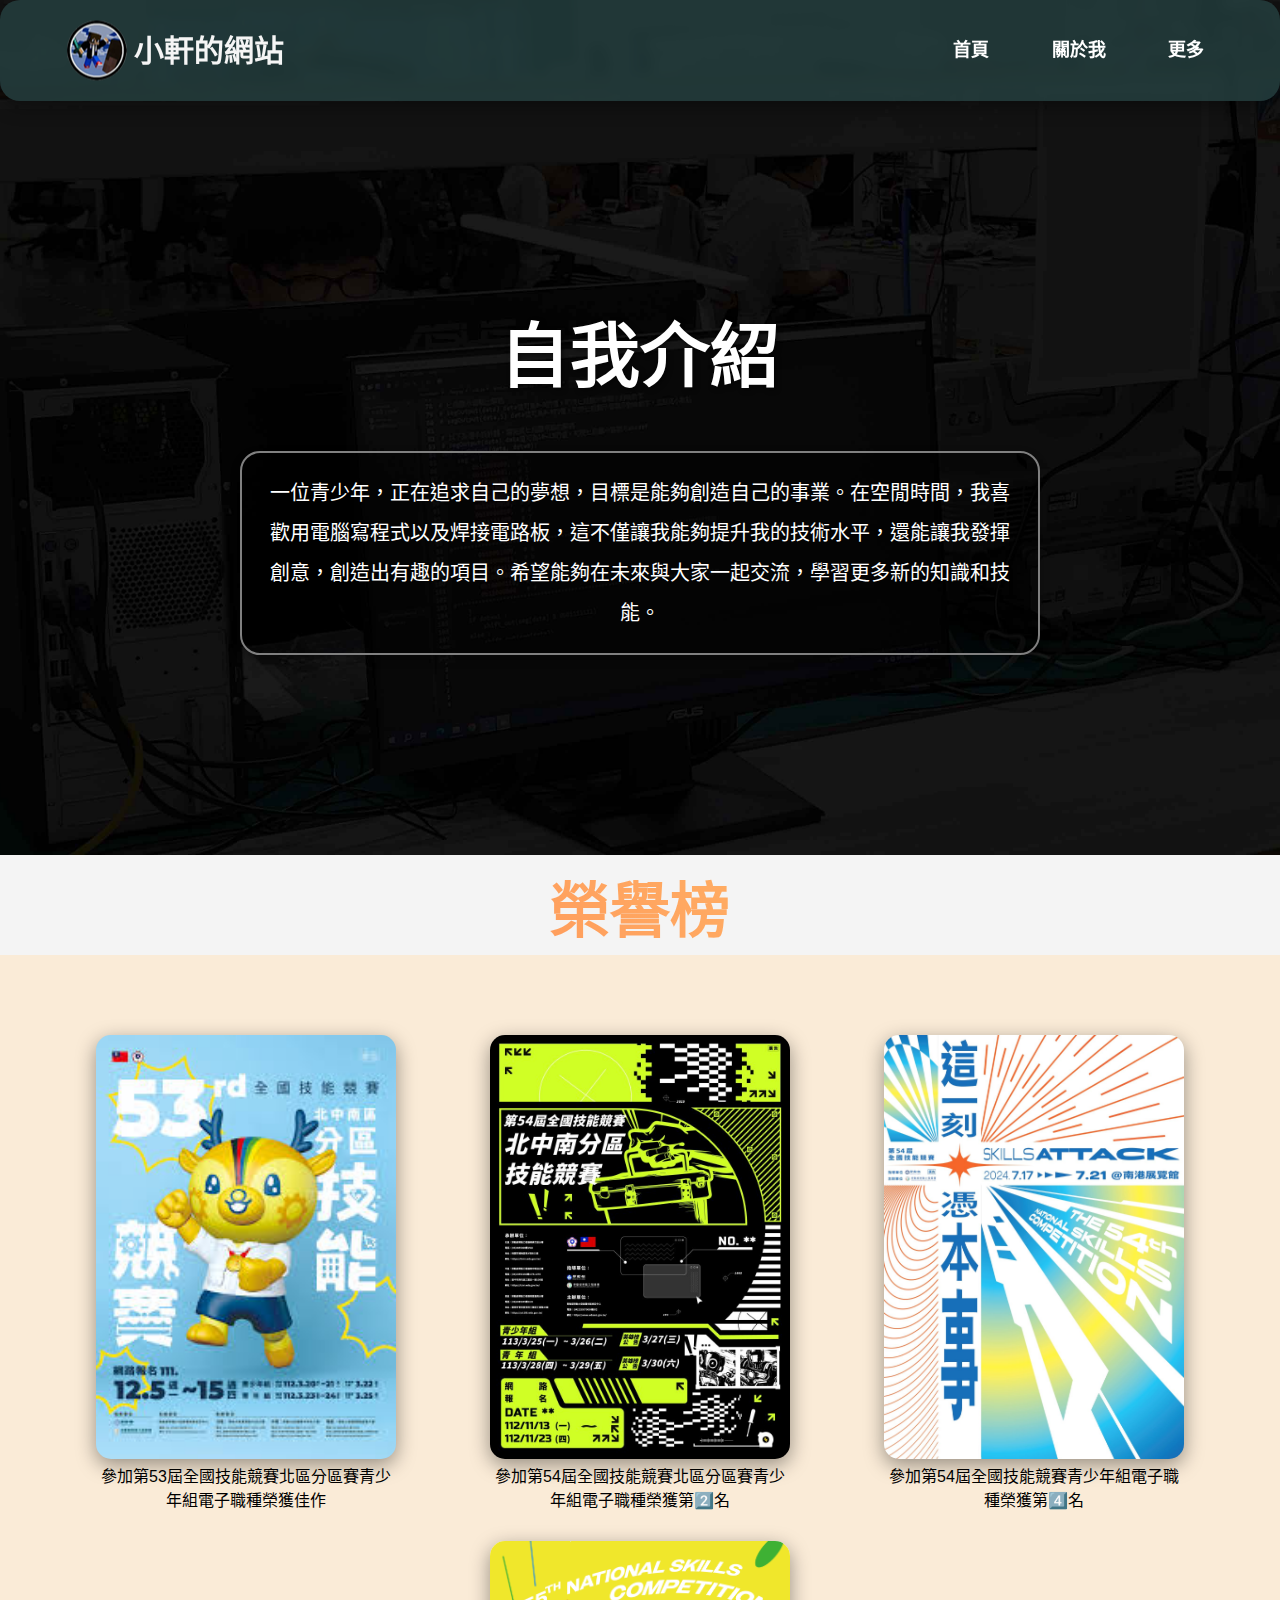
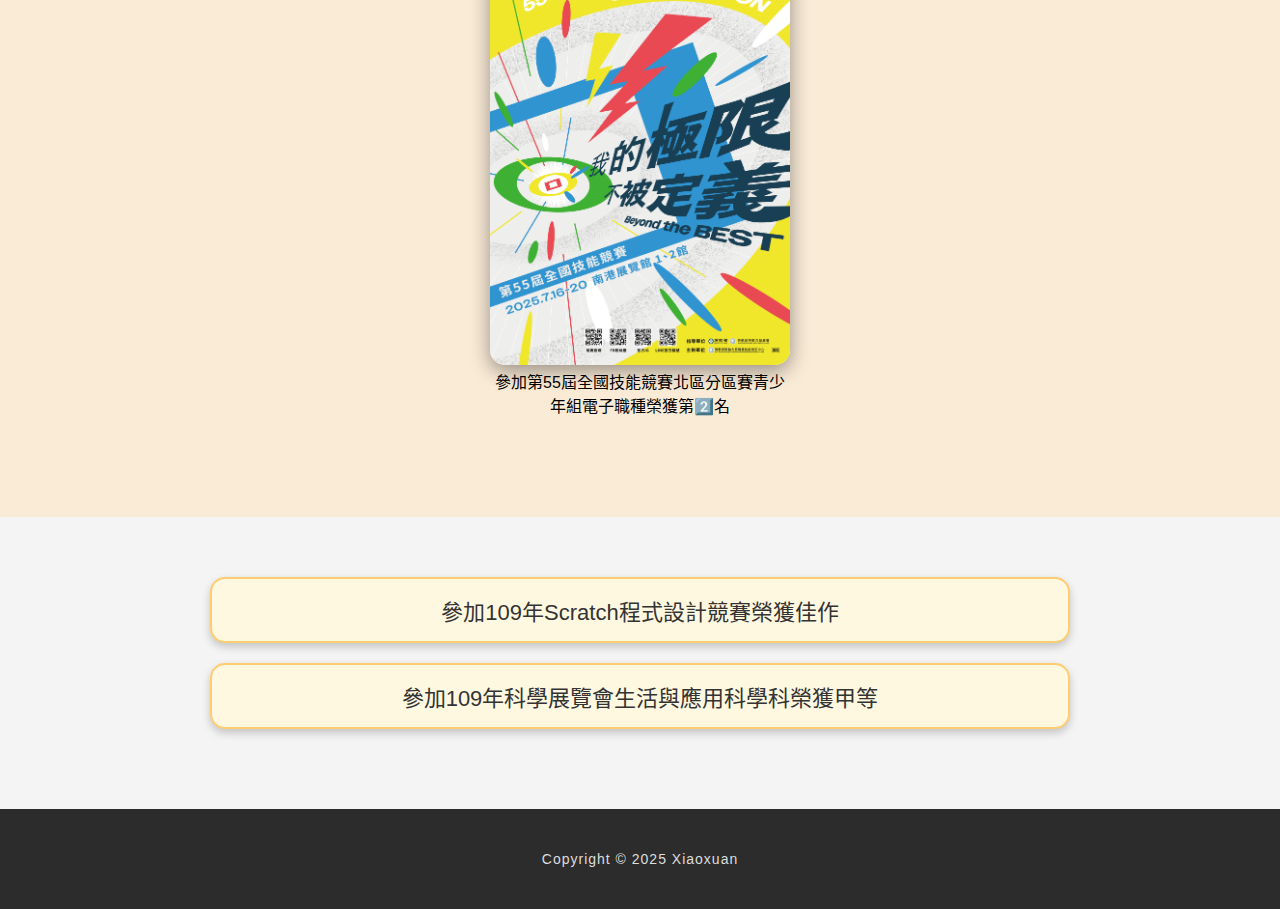
<file: index.html>
<!DOCTYPE html>
<html lang="zh-TW">

<head>
    <meta charset="UTF-8" />
    <meta name="viewport" content="width=device-width, initial-scale=1.0" />
    <title>小軒個人網站</title>
    <link href="https://fonts.googleapis.com/css2?family=Noto+Sans+TC&display=swap" rel="stylesheet">
    <link rel="icon" type="image/png" href="images/headhead.png">
    <link rel="stylesheet" href="main.css">
</head>

<body>
    <header>
        <h1><a href="index.html">小軒的網站</a></h1>
        <nav>
            <ul>
                <li><a href="#">首頁</a></li>
                <li><a href="aboutme.html">關於我</a></li>
                <li><a href="#">更多</a></li>
            </ul>
        </nav>
        <button class="menu-toggle" aria-label="切換選單">☰</button>
        <div class="overlay"></div>
    </header>

    <section class="news">
        <h2>自我介紹</h2>
        <p>一位青少年，正在追求自己的夢想，目標是能夠創造自己的事業。在空閒時間，我喜歡用電腦寫程式以及焊接電路板，這不僅讓我能夠提升我的技術水平，還能讓我發揮創意，創造出有趣的項目。希望能夠在未來與大家一起交流，學習更多新的知識和技能。
        </p>
    </section>

    

    <div class="word">
        <blockquote><strong>榮譽榜</strong></blockquote>
    </div>



    <section class="photo">
        <div>
            <img src="images/53th.jpg" alt="53屆全國技能競賽分區 Logo">
            <p>參加第53屆全國技能競賽北區分區賽青少年組電子職種榮獲佳作</p>
        </div>
        <div>
            <img src="images/54th.jpg" alt="54屆全國技能競賽 Logo">
            <p>參加第54屆全國技能競賽北區分區賽青少年組電子職種榮獲第2️⃣名</p>
        </div>
        <div>
            <img src="images/54thtw.jpg" alt="54屆全國技能競賽 Logo">
            <p>參加第54屆全國技能競賽青少年組電子職種榮獲第4️⃣名</p>
        </div>
        <div>
            <img src="images/55th.png" alt="55屆全國技能競賽 Logo">
            <p>參加第55屆全國技能競賽北區分區賽青少年組電子職種榮獲第2️⃣名</p>
        </div>
    </section>
    <div class="honor-list">
        <ul>
            <li>參加109年Scratch程式設計競賽榮獲佳作</li>
            <li>參加109年科學展覽會生活與應用科學科榮獲甲等</li>
        </ul>
    </div>
    <div class="copyright">
        <p>Copyright © 2025 Xiaoxuan</p>
    </div>
    <script src="app.js"></script>
</body>

</html>
</file>
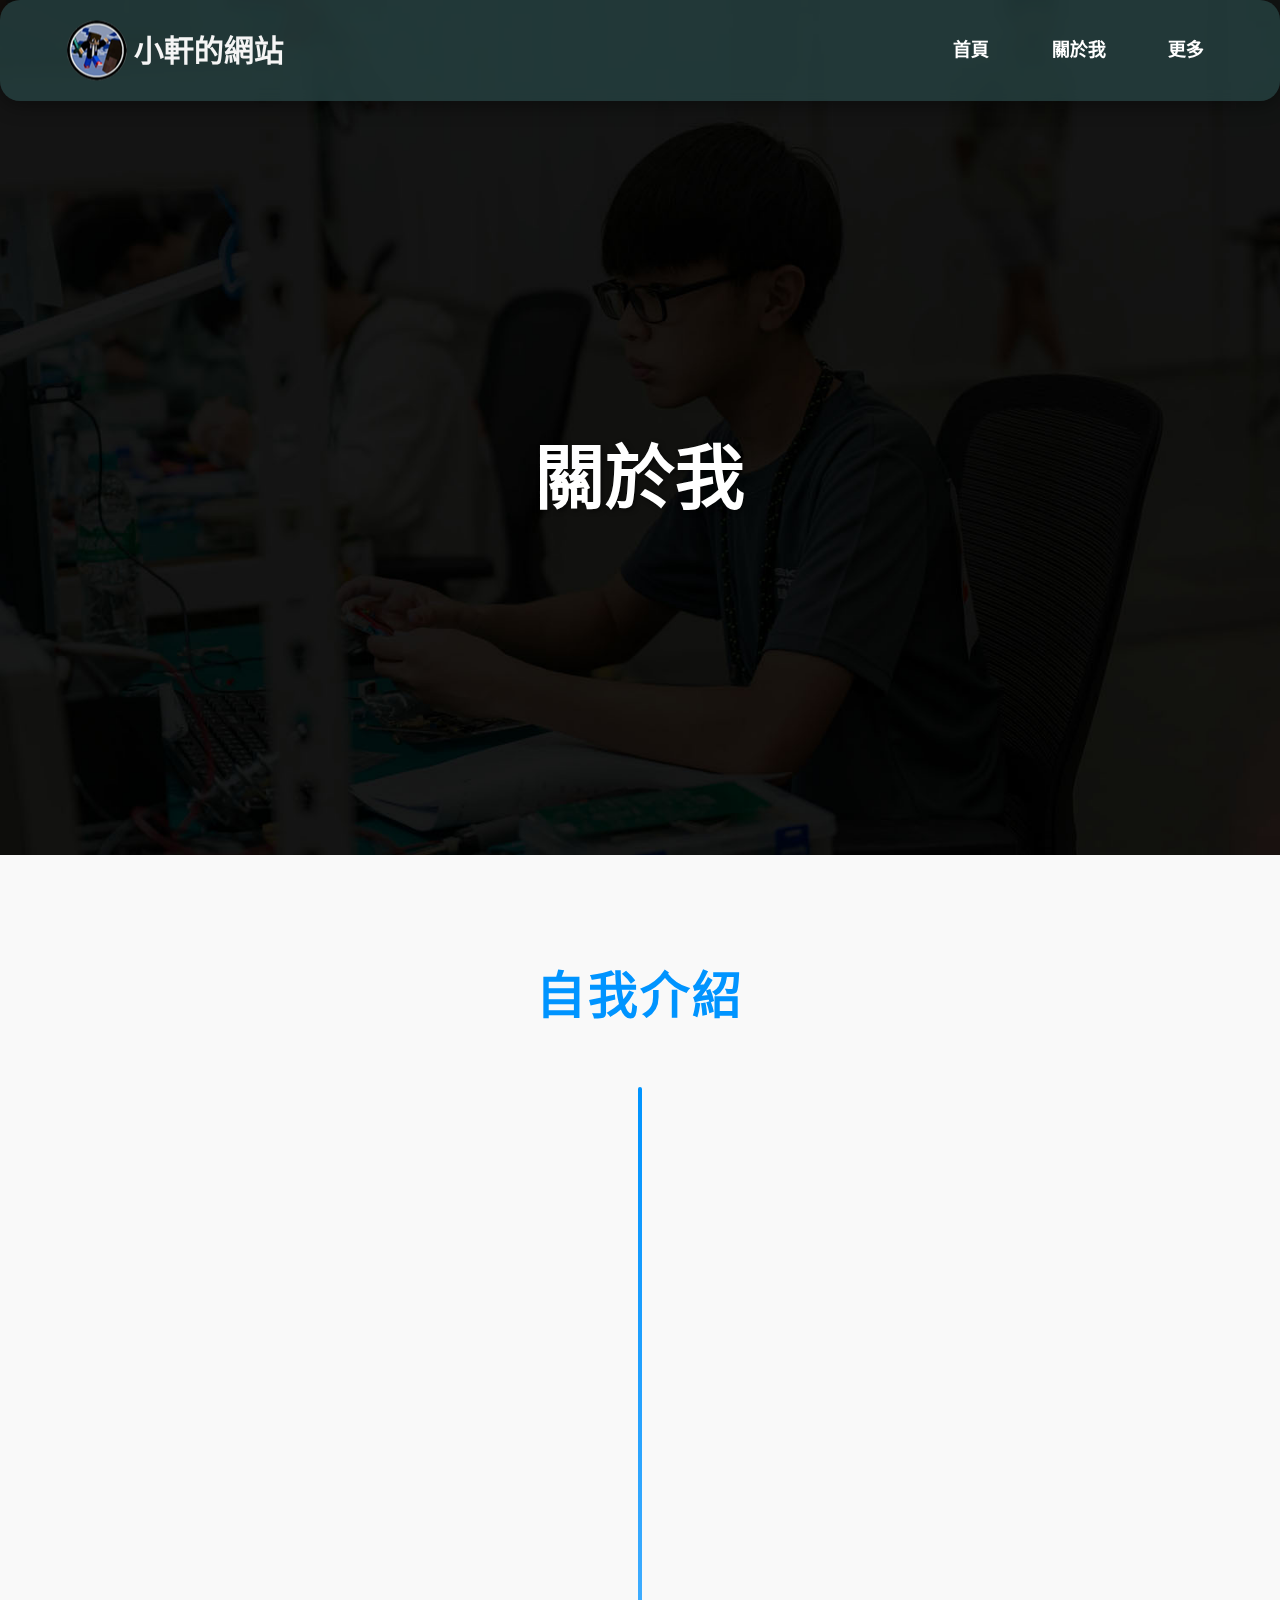
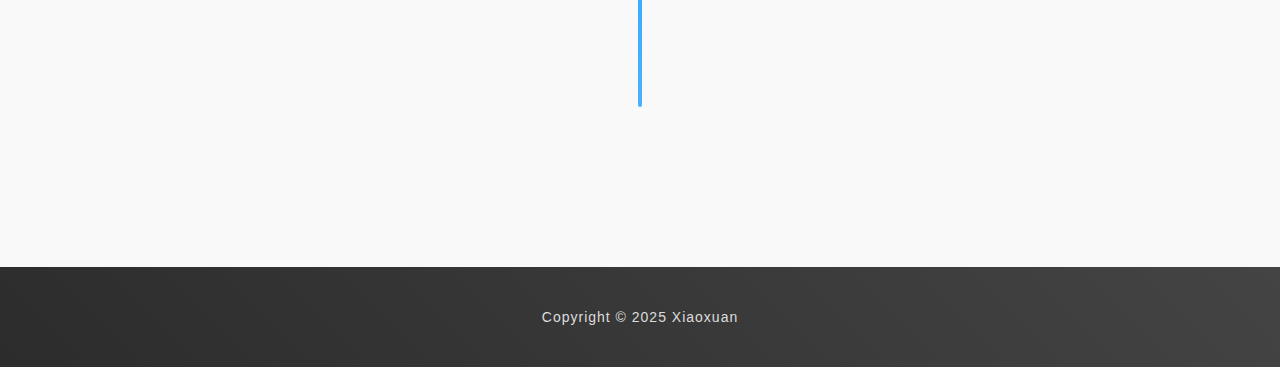
<file: aboutme.html>
<!DOCTYPE html>
<html lang="zh-TW">
<head>
  <meta charset="UTF-8">
  <meta name="viewport" content="width=device-width, initial-scale=1.0">
  <title>關於我 | 小軒的網站</title>
  <link rel="icon" type="image/png" href="images/headhead.png">
  <link rel="stylesheet" href="exp.css">
</head>
<body>
  <header>
    <h1><a href="index.html">小軒的網站</a></h1>
    <nav>
      <ul>
        <li><a href="index.html">首頁</a></li>
        <li><a href="#">關於我</a></li>
        <li><a href="#">更多</a></li>
      </ul>
    </nav>
    <button class="menu-toggle" aria-label="切換選單">☰</button>
    <div class="overlay"></div>
  </header>

  <section class="news">
    <h2>關於我</h2>
  </section>

  <section class="aboutme">
    <h2>自我介紹</h2>
    <div class="timeline">
      <div class="timeline-item left">
        <h3>專長</h3>
        <p>打字速度快，轉魔術方塊，攝影，打保齡球。</p>
      </div>
      <div class="timeline-item right">
        <h3>技能</h3>
        <p>編寫 Python、C++ 程式語言、電路板焊接、設計電路、網站設計，曾使用Esp32、WiFiBoy、Arduino應用在真實生活中，現在也是選手身分。</p>
      </div>
      <div class="timeline-item left">
        <h3>未來目標</h3>
        <p>參加技能競賽，獲得榮譽為國爭光。</p>
      </div>
    </div>
  </section>

  <div class="copyright">
    <p>Copyright © 2025 Xiaoxuan</p>
  </div>

  <script>
    // 時間軸進場動畫
    window.addEventListener("scroll", function () {
      const items = document.querySelectorAll(".timeline-item");
      items.forEach(item => {
        const rect = item.getBoundingClientRect();
        if (rect.top < window.innerHeight - 100) {
          item.classList.add("show");
        }
      });
    });

    // 手機版選單切換
    const toggleButton = document.querySelector('.menu-toggle');
    const menu = document.querySelector('nav ul');
    const overlay = document.querySelector('.overlay');

    toggleButton.addEventListener('click', () => {
      menu.classList.toggle('show');
      overlay.classList.toggle('show');
    });

    overlay.addEventListener('click', () => {
      menu.classList.remove('show');
      overlay.classList.remove('show');
    });
  </script>
</body>
</html>
</file>
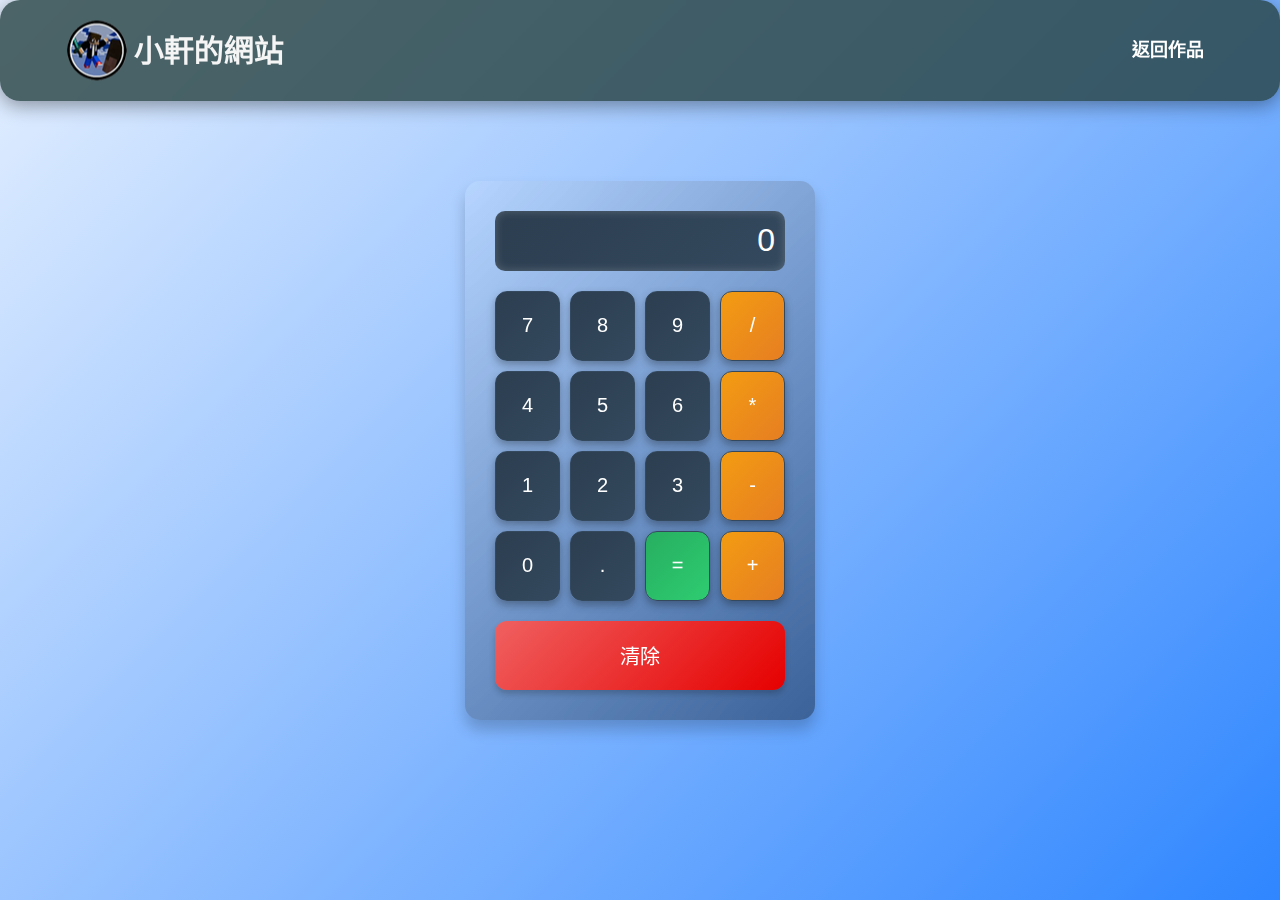
<file: calc.html>
<!DOCTYPE html>
<html lang="zh-TW">

<head>
    <meta charset="UTF-8">
    <meta name="viewport" content="width=device-width, initial-scale=1.0">
    <title>計算機作品 | 小軒個人網站</title>
    <link href="https://fonts.googleapis.com/css2?family=Noto+Sans+TC&display=swap" rel="stylesheet">
    <link rel="icon" type="image/png" href="images/headhead.png">
    <link rel="stylesheet" href="calcstyle.css">
</head>

<body>
    <header>
        <h1><a href="index.html">小軒的網站</a></h1>
        <nav>
            <ul>
                <li><a href="more.html">返回作品</a></li>
            </ul>
        </nav>
    </header>
    <div class="calculator">
        <input type="text" id="display" disabled>
        <div class="buttons">
            <div class="row">
                <button class="btn" onclick="appendToDisplay('7')">7</button>
                <button class="btn" onclick="appendToDisplay('8')">8</button>
                <button class="btn" onclick="appendToDisplay('9')">9</button>
                <button class="btn operator" onclick="appendToDisplay('/')">/</button>
            </div>
            <div class="row">
                <button class="btn" onclick="appendToDisplay('4')">4</button>
                <button class="btn" onclick="appendToDisplay('5')">5</button>
                <button class="btn" onclick="appendToDisplay('6')">6</button>
                <button class="btn operator" onclick="appendToDisplay('*')">*</button>
            </div>
            <div class="row">
                <button class="btn" onclick="appendToDisplay('1')">1</button>
                <button class="btn" onclick="appendToDisplay('2')">2</button>
                <button class="btn" onclick="appendToDisplay('3')">3</button>
                <button class="btn operator" onclick="appendToDisplay('-')">-</button>
            </div>
            <div class="row">
                <button class="btn" onclick="appendToDisplay('0')">0</button>
                <button class="btn" onclick="appendToDisplay('.')">.</button>
                <button class="btn equal" onclick="calculateResult()">=</button>
                <button class="btn operator" onclick="appendToDisplay('+')">+</button>
            </div>
        </div>
        <button class="clear" onclick="clearDisplay()">清除</button>
    </div>
    <script src="calcscript.js"></script>
</body>

</html>
</file>
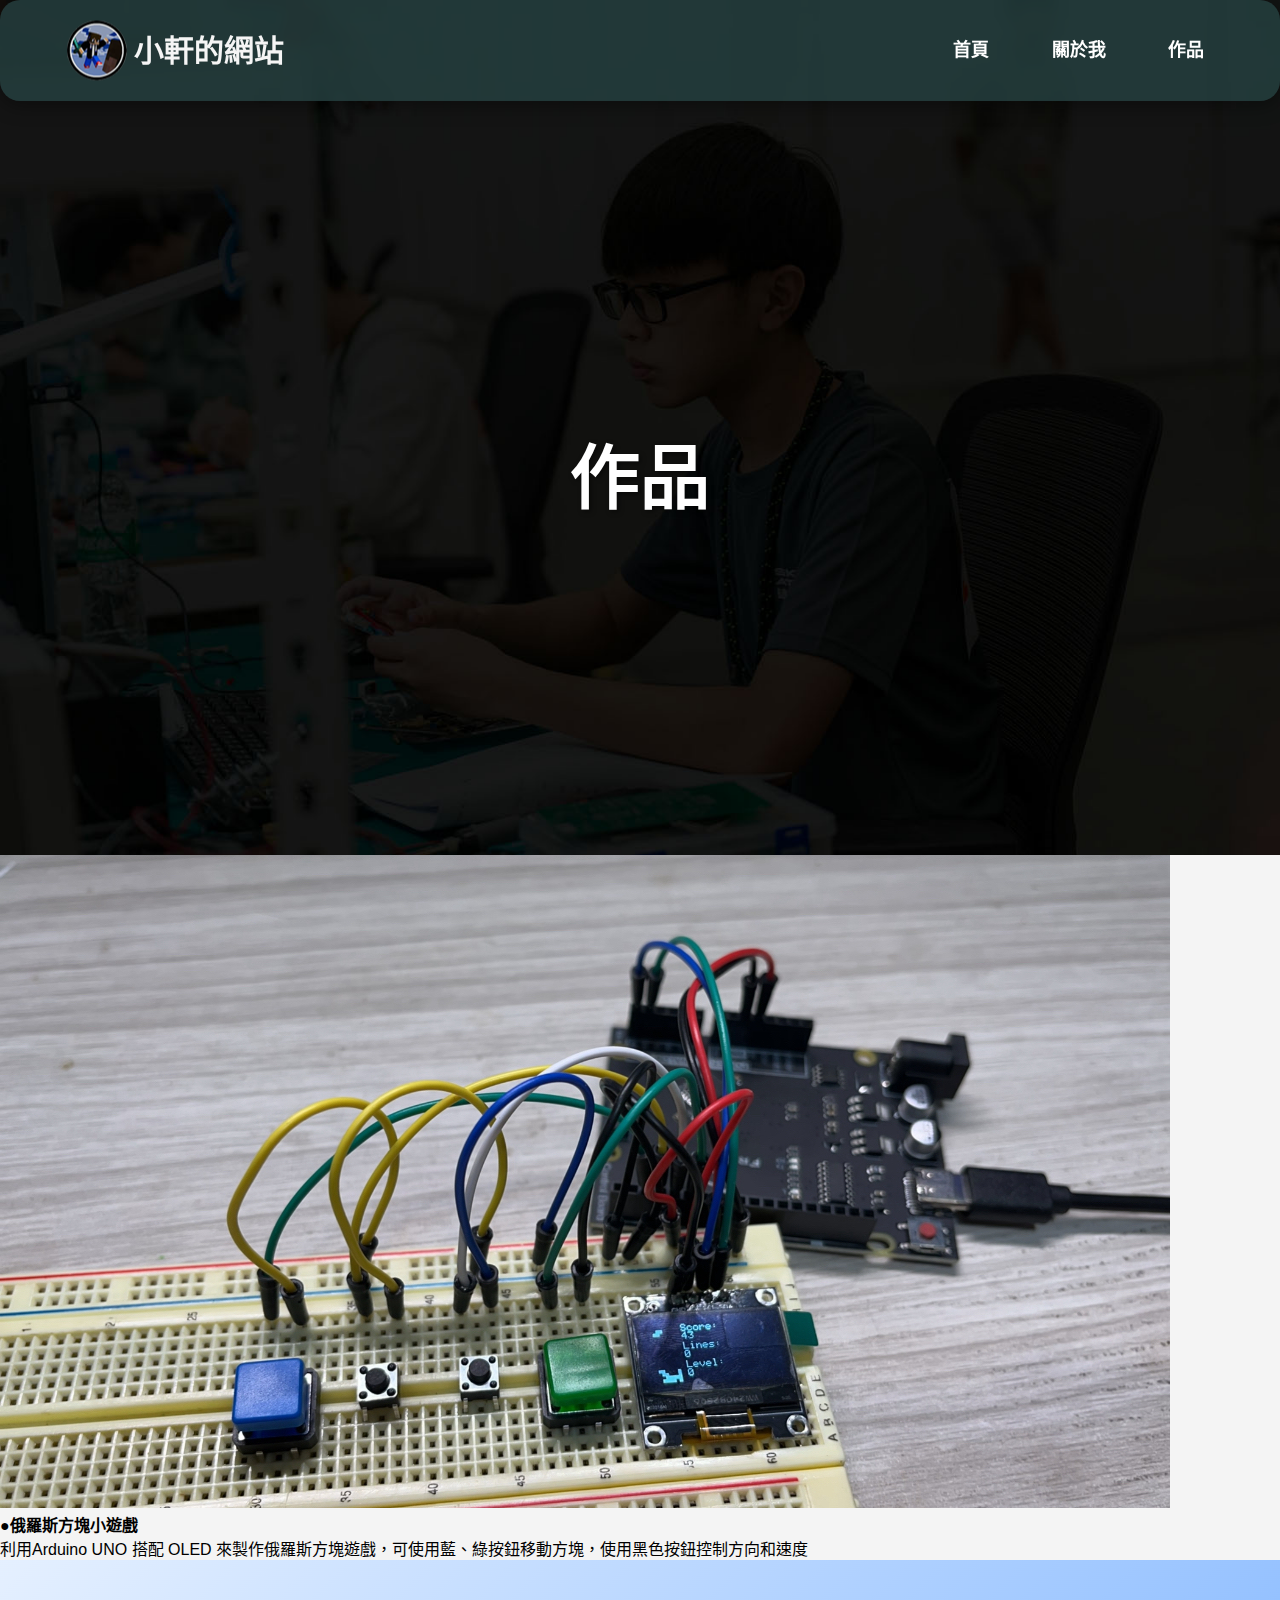
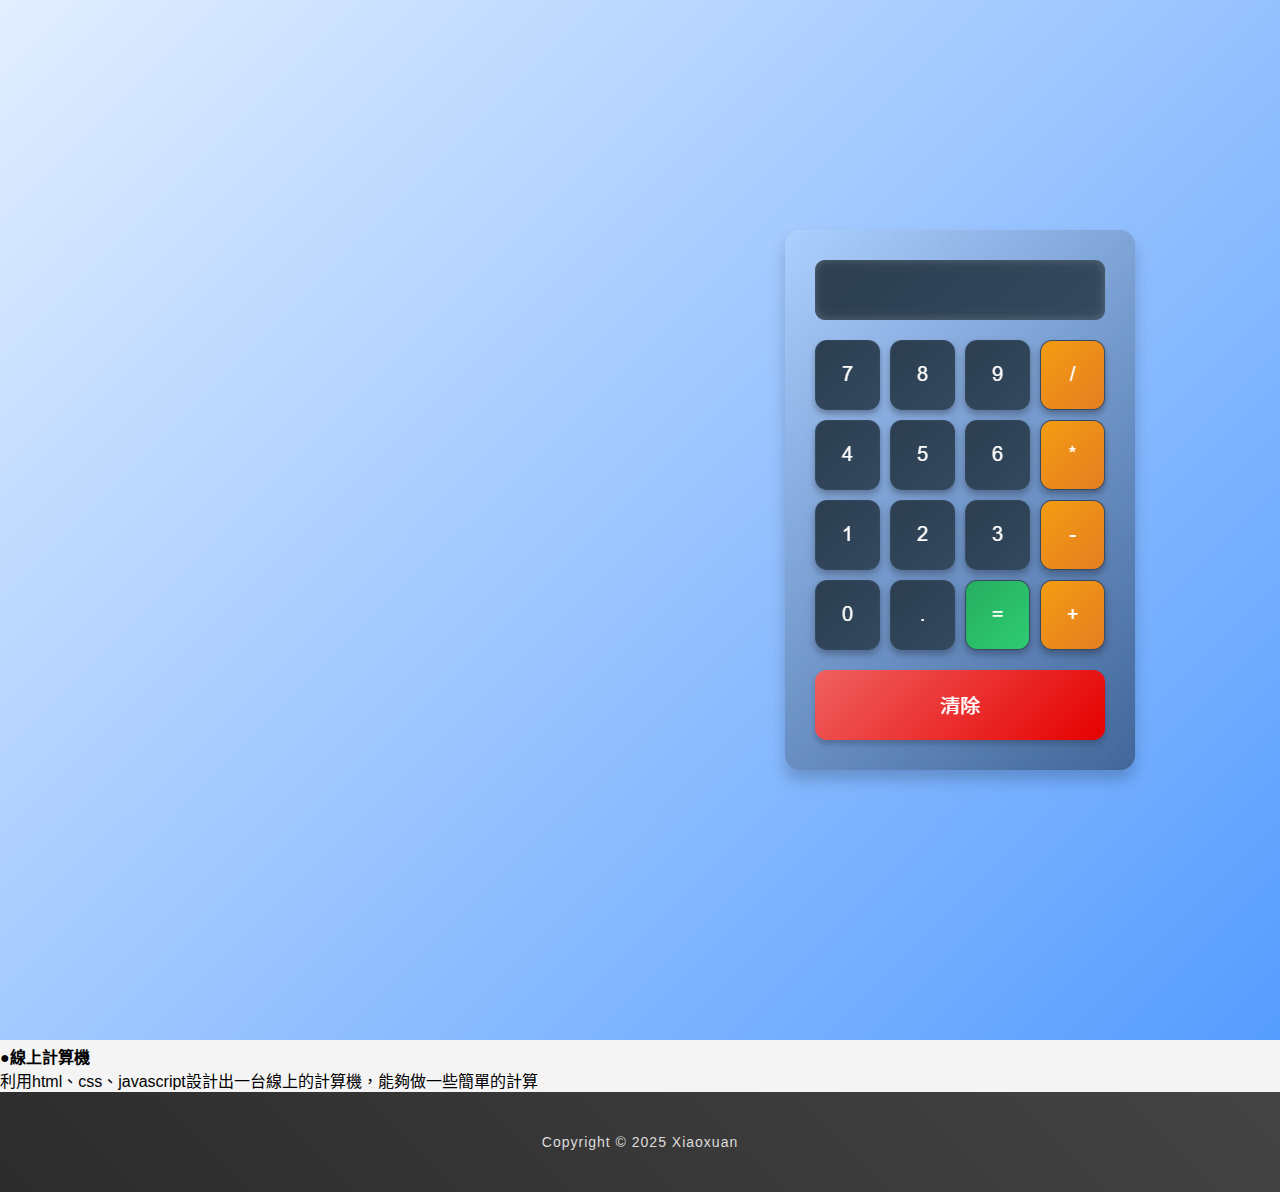
<file: more.html>
<!DOCTYPE html>
<html lang="zh-TW">

<head>
  <meta charset="UTF-8">
  <meta name="viewport" content="width=device-width, initial-scale=1.0">
  <title>作品 | 小軒的網站</title>
  <link href="https://fonts.googleapis.com/css2?family=Noto+Sans+TC&display=swap" rel="stylesheet">
  <link rel="icon" type="image/png" href="images/headhead.png">
  <link rel="stylesheet" href="more.css">
</head>

<body>
  <header>
    <h1><a href="index.html">小軒的網站</a></h1>
    <nav>
      <ul>
        <li><a href="index.html">首頁</a></li>
        <li><a href="aboutme.html">關於我</a></li>
        <li><a href="more.html">作品</a></li>
      </ul>
    </nav>
    <button class="menu-toggle" aria-label="切換選單">☰</button>
    <div class="overlay"></div>
  </header>

  <section class="news">
    <h2>作品</h2>
  </section>
  <section class="project">
    <div>
      <img src="images/block.png" alt="●俄羅斯方塊小遊戲">
      <blockquote><strong>●俄羅斯方塊小遊戲</strong></blockquote>
      <p>利用Arduino UNO 搭配 OLED 來製作俄羅斯方塊遊戲，可使用藍、綠按鈕移動方塊，使用黑色按鈕控制方向和速度</p>
    </div>
    <div>
      <a href="calc.html"><img src="images/calc.png" alt="●線上計算機"></a>
      <blockquote><strong>●線上計算機</strong></blockquote>
      <p>利用html、css、javascript設計出一台線上的計算機，能夠做一些簡單的計算</p>
    </div>
  </section>


  <div class="copyright">
    <p>Copyright © 2025 Xiaoxuan</p>
  </div>

  <script src="app.js"></script>
</body>

</html>
</file>
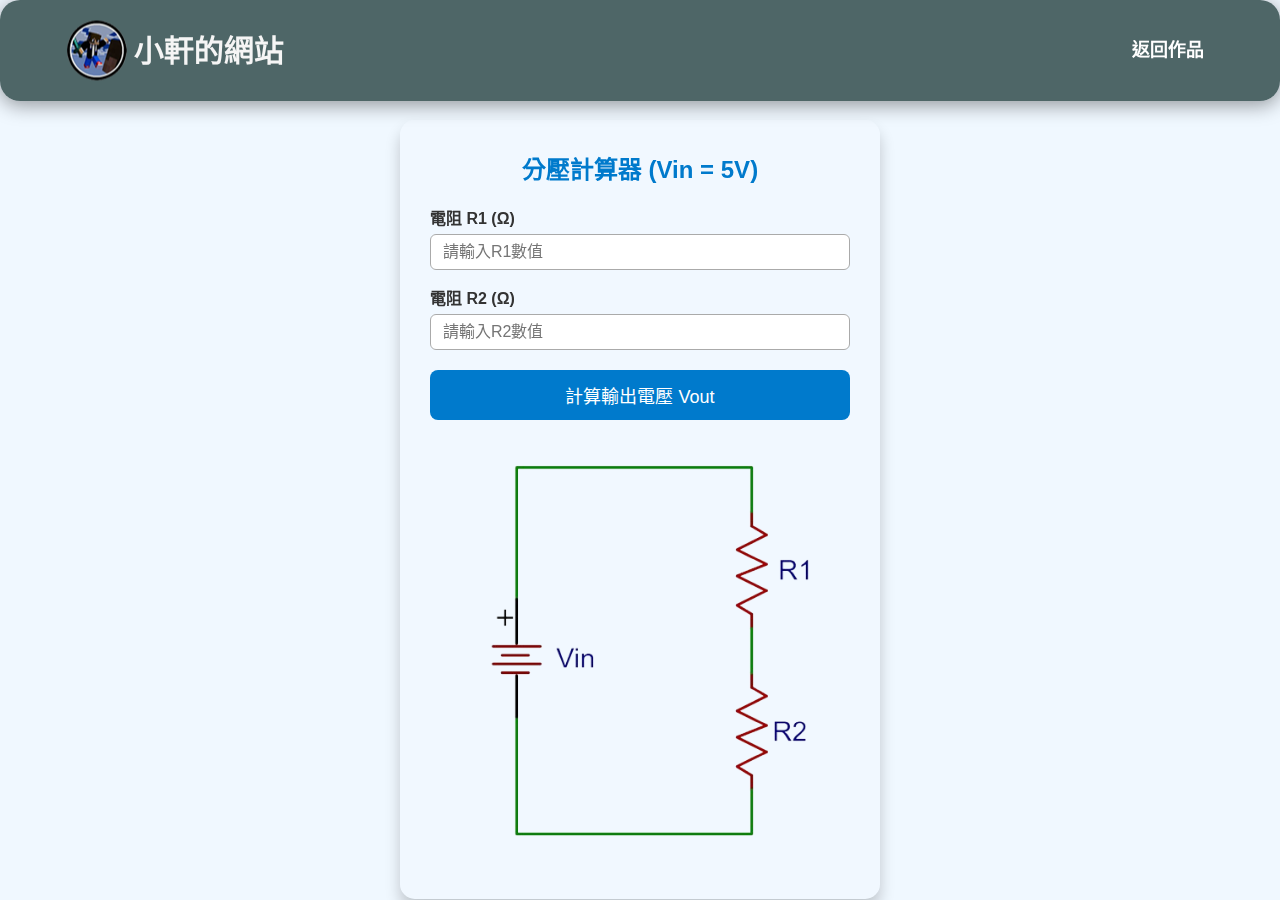
<file: resistance.html>
<!DOCTYPE html>
<html lang="zh-TW">

<head>
  <meta charset="UTF-8" />
  <meta name="viewport" content="width=device-width, initial-scale=1" />
  <link rel="stylesheet" href="resistancemain.css">
  <title>分壓計算器</title>
</head>

<body>
  <header>
        <h1><a href="index.html">小軒的網站</a></h1>
        <nav>
            <ul>
                <li><a href="more.html">返回作品</a></li>
            </ul>
        </nav>
    </header>

  <div class="main-container">
    <h2>分壓計算器 (Vin = 5V)</h2>

    <label for="r1">電阻 R1 (Ω)</label>
    <input type="text" id="r1" placeholder="請輸入R1數值">

    <label for="r2">電阻 R2 (Ω)</label>
    <input type="text" id="r2" placeholder="請輸入R2數值" />

    <button onclick="calculateVoltage()">計算輸出電壓 Vout</button>

    <div id="result"></div>

    <div class="photo">
      <img src="photo.png" alt="電路圖" style="max-width: 100%; height: auto;">
    </div>
  </div>

  <script src="resistanceapp.js"></script>
</body>

</html>
</file>
<file: main.css>
* {
  padding: 0;
  margin: 0;
  box-sizing: border-box;
}

html,
body {
  overflow-x: hidden;
  font-family: 'Microsoft JhengHei', sans-serif;
  scroll-behavior: smooth;
  background-color: #f4f4f4;
}


header {
  background-color: rgba(38, 65, 65, 0.8);
  color: whitesmoke;
  display: flex;
  justify-content: space-between;
  align-items: center;
  padding: 10px 5vw;
  width: 100%;
  position: fixed;
  top: 0;
  z-index: 1000;
  border-radius: 20px;
  box-shadow: 0 4px 20px rgba(0, 0, 0, 0.4);
  backdrop-filter: blur(5px);
}

header h1 {
  position: relative;
  left: 0;
  top: 0;
  line-height: 75px;
  background-image: url(images/head.png);
  background-repeat: no-repeat;
  background-position: left center;
  text-indent: 70px;
  font-size: 30px;
  transition: left 0.3s ease;
}

header h1 a {
  color: whitesmoke;
  text-decoration: none;
}

/* Nav menu */
nav ul {
  list-style: none;
  display: flex;
  gap: 3vw;
  position: relative;
  right: 0;
  top: 0;
  line-height: 80px;
  transition: right 0.3s ease;
}

nav li {
  display: inline;
}

nav li a {
  color: white;
  text-decoration: none;
  font-weight: 600;
  font-size: 18px;
  padding: 6px 12px;
  border-radius: 6px;
  transition: all 0.3s ease;
}

nav li a:hover {
  background-color: rgba(38, 65, 65, 0.5);
  transform: scale(1.1);
}

/* 自我介紹區 */
.news {
  background-image: url(images/2.jpg);
  background-size: cover;
  background-position: center;
  display: flex;
  flex-direction: column;
  align-items: center;
  justify-content: center;
  color: white;
  height: 95vh;
  padding-top: 120px;
  /* 避免被fixed header擋住 */
  text-align: center;
  animation: fadeInUp 1s ease forwards;
}

.news h2 {
  font-size: 70px;
  margin-bottom: 30px;
  text-shadow: 2px 2px 5px rgba(0, 0, 0, 0.5);
}

.news p {
  background-color: rgba(0, 0, 0, 0.4);
  max-width: 800px;
  width: 90%;
  padding: 20px;
  margin: 20px auto;
  border: 2px solid gray;
  border-radius: 20px;
  font-size: 20px;
  line-height: 2;
  box-shadow: 0 4px 10px rgba(0, 0, 0, 0.3);
  display: flex;
  justify-content: center;
  align-items: center;
  animation: fadeInUp 1.5s ease forwards;
}

/* 個人圖片區 */
.per {
  display: flex;
  justify-content: center;
  padding: 100px 5vw 80px;
  align-items: center;
  animation: fadeInUp 2s ease forwards;
}

.per img {
  max-width: 350px;
  width: 100%;
  box-shadow: 0 5px 20px rgba(0, 0, 0, 0.3);
  border-radius: 20px;
}

.per-container {
  display: flex;
  align-items: center;
  justify-content: center;
  gap: 40px;
  padding: 100px 5vw;
  animation: fadeInUp 2s ease forwards;
  flex-wrap: wrap; /* 防止爆版 */
}

.per-container .image img {
  max-width: 350px;
  width: 100%;
  border-radius: 20px;
  box-shadow: 0 5px 20px rgba(0,0,0,0.3);
}

.per-container .info {
  max-width: 500px;
  font-size: 18px;
  line-height: 1.8;
  color: #333;
}

.per-container .info h3 {
  font-size: 28px;
  color: #0094FF;
  margin-bottom: 20px;
}

/* 榮譽榜區塊 */
.word {
  background-color: #ffe0ae;
  height: 100px;
  display: flex;
  justify-content: center;
  align-items: center;
  font-size: 60px;
  color: transparent;
  background-image: linear-gradient(45deg, #ff7f50, #ffcc70);
  -webkit-background-clip: text;
  background-clip: text;
  animation: flicker 2.5s infinite alternate;
}

@keyframes flicker {

  0%,
  100% {
    opacity: 1;
  }

  50% {
    opacity: 0.7;
  }
}

@keyframes fadeInUp {
  from {
    opacity: 0;
    transform: translateY(20px);
  }

  to {
    opacity: 1;
    transform: translateY(0);
  }
}

/* 榮譽列表 */
.honor-list {
  background-color: fff8e1;
  padding: 60px 20px;
  text-align: center;
  max-width: 900px;
  margin: 0 auto;
  animation: fadeInUp 2.5s ease forwards;
}

.honor-list ul {
  list-style: none;
  padding: 0;
}

.honor-list li {
  background-color: #fff8e1;
  border: 2px solid #ffcc70;
  padding: 15px 20px;
  margin-bottom: 20px;
  border-radius: 15px;
  font-size: 22px;
  color: #333;
  box-shadow: 0 4px 8px rgba(0, 0, 0, 0.2);
  transition: transform 0.3s;
}

.honor-list li:hover {
  transform: translateY(-5px);
  background-color: #fffaee;
}

/* 獲獎照片區 */
.photo {
  display: flex;
  background-color: antiquewhite;
  justify-content: space-around;
  flex-wrap: wrap;
  align-items: center;
  padding: 80px 5vw 100px;
  gap: 30px;
  animation: fadeInUp 3s ease forwards;
}

.photo div {
  max-width: 300px;
  text-align: center;
}

.photo img {
  width: 100%;
  height: auto;
  background-color: white;
  border-radius: 15px;
  box-shadow: 0 6px 20px rgba(0, 0, 0, 0.4);
  transition: transform 0.3s;
  cursor: pointer;
}

.photo img:hover {
  transform: scale(1.05);
}

/* footer */
.copyright {
  background-color: #2c2c2c;
  color: #ddd;
  font-size: 14px;
  letter-spacing: 1px;
  height: 100px;
  display: flex;
  justify-content: center;
  align-items: center;
  flex-direction: column;
}

/* 漢堡選單按鈕 */
.menu-toggle {
  display: none;
  position: absolute;
  right: 6vw;
  top: 50%;
  /* 垂直置中 */
  transform: translateY(-50%);
  /* 將元素上移自身高度的一半，做到精準垂直置中 */
  font-size: 28px;
  background: none;
  border: none;
  color: white;
  cursor: pointer;
  z-index: 3000;
  user-select: none;
  transition: color 0.3s ease;
}

.menu-toggle:hover {
  color: #ffcc70;
}

/* 遮罩 */
.overlay {
  position: fixed;
  top: 0;
  left: 0;
  width: 100vw;
  height: 100vh;
  background: rgba(0, 0, 0, 0.4);
  z-index: 3500;
  display: none;
}

/* 漢堡選單開啟狀態 */
nav ul.show {
  right: 0 !important;
}

.overlay.show {
  display: block;
}

/* RWD 手機版 */
@media screen and (max-width: 768px) {
  header h1 {
    left: 50%;
    transform: translateX(-50%);
    line-height: 55px;
  }

  .per-container {
    flex-direction: column;
    text-align: center;
  }

  .per-container .info {
    padding: 20px;
  }
  nav ul {
    flex-direction: column;
    position: fixed;
    top: 0;
    right: -300px;
    width: 260px;
    height: 100vh;
    background: rgba(38, 65, 65, 0.95);
    backdrop-filter: blur(10px);
    padding: 80px 30px;
    box-shadow: -6px 0 20px rgba(0, 0, 0, 0.1);
    border-radius: 20px 0 0 20px;
    transition: right 0.3s ease;
    z-index: 4000;
  }

  nav li {
    margin: 20px 0;
  }

  nav li a {
    color: #ffffff;
    font-size: 18px;
  }

  .menu-toggle {
    display: block;
  }
}
</file>
<file: exp.css>
* {
  padding: 0;
  margin: 0;
  box-sizing: border-box;
}

html,
body {
  overflow-x: hidden;
  font-family: 'Microsoft JhengHei', sans-serif;
  scroll-behavior: smooth;
  background-color: #f4f4f4;
}


header {
  background-color: rgba(38, 65, 65, 0.8);
  color: whitesmoke;
  display: flex;
  justify-content: space-between;
  align-items: center;
  padding: 10px 5vw;
  width: 100%;
  position: fixed;
  top: 0;
  z-index: 1000;
  border-radius: 20px;
  box-shadow: 0 4px 20px rgba(0, 0, 0, 0.4);
  backdrop-filter: blur(5px);
}

header h1 {
  position: relative;
  left: 0;
  top: 0;
  line-height: 75px;
  background-image: url(images/head.png);
  background-repeat: no-repeat;
  background-position: left center;
  text-indent: 70px;
  font-size: 30px;
  transition: left 0.3s ease;
}

header h1 a {
  color: whitesmoke;
  text-decoration: none;
}

/* Nav menu */
nav ul {
  list-style: none;
  display: flex;
  gap: 3vw;
  position: relative;
  right: 0;
  top: 0;
  line-height: 80px;
  transition: right 0.3s ease;
}

nav li {
  display: inline;
}

nav li a {
  color: white;
  text-decoration: none;
  font-weight: 600;
  font-size: 18px;
  padding: 6px 12px;
  border-radius: 6px;
  transition: all 0.3s ease;
}

nav li a:hover {
  background-color: rgba(38, 65, 65, 0.5);
  transform: scale(1.1);
}

.news {
  background-image: url(images/23.jpg);
  background-size: cover;
  background-position: center;
  display: flex;
  flex-direction: column;
  align-items: center;
  justify-content: center;
  color: white;
  height: 95vh;
  padding-top: 120px;
  /* 避免被fixed header擋住 */
  text-align: center;
  animation: fadeInUp 1s ease forwards;
}

.news h2 {
  font-size: 70px;
  margin-bottom: 30px;
  text-shadow: 2px 2px 5px rgba(0, 0, 0, 0.5);
}

.aboutme {
  padding: 100px 20px;
  background: #f9f9f9;
  text-align: center;
}

.aboutme h2 {
  font-size: 50px;
  color: #0094FF;
  margin-bottom: 60px;
  letter-spacing: 2px;
}

/* 垂直線 */
.timeline {
  position: relative;
  max-width: 960px;
  margin: auto;
}

.timeline::before {
  content: "";
  position: absolute;
  left: 50%;
  top: 0;
  bottom: 0;
  width: 4px;
  background: linear-gradient(to bottom, #0094FF, #4AB1FF);
  transform: translateX(-50%);
  border-radius: 2px;
}

/* 時間軸項目 */
.timeline-item {
  position: relative;
  width: 45%;
  padding: 25px 35px;
  background: white;
  border-radius: 15px;
  box-shadow: 0 4px 16px rgba(0, 0, 0, 0.08);
  margin-bottom: 60px;
  transition: 0.3s ease;
}

.timeline-item::before {
  content: "";
  position: absolute;
  top: 35px;
  width: 18px;
  height: 18px;
  background: #0094FF;
  border: 4px solid #fff;
  border-radius: 50%;
  z-index: 2;
  box-shadow: 0 0 8px rgba(0, 148, 255, 0.6);
}

/* hover效果 */
.timeline-item:hover {
  transform: translateY(-5px);
  box-shadow: 0 10px 30px rgba(0, 148, 255, 0.2);
}

/* 左側項目 */
.timeline-item.left {
  left: 0;
  text-align: right;
}

.timeline-item.left::before {
  right: -13px;
}

/* 右側項目 */
.timeline-item.right {
  left: 55%;
  text-align: left;
}

.timeline-item.right::before {
  left: -13px;
}

/* 標題 */
.timeline-item h3 {
  font-size: 26px;
  color: #0094FF;
  margin-bottom: 15px;
  letter-spacing: 1px;
}

/* 文字 */
.timeline-item p {
  font-size: 18px;
  color: #333;
  line-height: 1.8;
}


@keyframes flicker {

  0%,
  100% {
    opacity: 1;
  }

  50% {
    opacity: 0.7;
  }
}

@keyframes fadeInUp {
  from {
    opacity: 0;
    transform: translateY(20px);
  }

  to {
    opacity: 1;
    transform: translateY(0);
  }
}

.menu-toggle {
  display: none;
  position: absolute;
  right: 6vw;
  top: 50%;
  /* 垂直置中 */
  transform: translateY(-50%);
  /* 將元素上移自身高度的一半，做到精準垂直置中 */
  font-size: 28px;
  background: none;
  border: none;
  color: white;
  cursor: pointer;
  z-index: 3000;
  user-select: none;
  transition: color 0.3s ease;
}

.menu-toggle:hover {
  color: #ffcc70;
}

.overlay {
  position: fixed;
  top: 0;
  left: 0;
  width: 100vw;
  height: 100vh;
  background: rgba(0, 0, 0, 0.4);
  z-index: 3500;
  display: none;
}

/* 漢堡選單開啟狀態 */
nav ul.show {
  right: 0 !important;
}

.overlay.show {
  display: block;
}

/* RWD 直式版 */
@media screen and (max-width: 768px) {
  header h1 {
    left: 50%;
    transform: translateX(-50%);
    line-height: 55px;
  }

  .news h2 {
    font-size: 40px;
  }

  .aboutme h2 {
    font-size: 36px;
  }

  .timeline::before {
    left: 8px;
  }

  .timeline-item {
    width: 100%;
    left: 0 !important;
    padding-left: 50px;
    text-align: left;
    margin-bottom: 50px;
  }

  .timeline-item::before {
    left: 0;
  }

  .timeline-item.left {
    left: 0;
    text-align: left;
  }

  .timeline-item.left::before {
    right: -13px;
  }

  /* 右側項目 */
  .timeline-item.right {
    left: 55%;
    text-align: left;
  }

  .timeline-item.right::before {
    left: -13px;
  }

  nav ul {
    flex-direction: column;
    position: fixed;
    top: 0;
    right: -300px;
    width: 260px;
    height: 100vh;
    background: rgba(38, 65, 65, 0.95);
    backdrop-filter: blur(10px);
    padding: 80px 30px;
    box-shadow: -6px 0 20px rgba(0, 0, 0, 0.1);
    border-radius: 20px 0 0 20px;
    transition: right 0.3s ease;
    z-index: 4000;
  }

  nav li {
    margin: 20px 0;
  }

  nav li a {
    color: #ffffff;
    font-size: 18px;
  }

  .menu-toggle {
    display: block;
  }
}

/* 進場浮動動畫 */
@keyframes fadeUp {
  0% {
    opacity: 0;
    transform: translateY(50px);
  }

  100% {
    opacity: 1;
    transform: translateY(0);
  }
}

.timeline-item {
  opacity: 0;
  transform: translateY(50px);
  transition: all 0.6s ease;
}

.timeline-item.show {
  animation: fadeUp 0.8s forwards;
}

/* copyright 區塊 */
.copyright {
  background: linear-gradient(45deg, #2c2c2c, #444);
  color: #ddd;
  height: 100px;
  display: flex;
  justify-content: center;
  align-items: center;
  flex-direction: column;
  font-size: 14px;
  letter-spacing: 1px;
}
</file>
<file: calcstyle.css>
* {
  margin: 0;
  padding: 0;
  box-sizing: border-box;
}

body {
  font-family: 'Segoe UI', Tahoma, Geneva, Verdana, sans-serif;
  display: flex;
  justify-content: center;
  align-items: center;
  height: 100vh;
  background: linear-gradient(135deg, #e5f0ff, #2f86ff);
  color: #fff;
  margin: 0;
  overflow: hidden;
}

header {
  background-color: rgba(38, 65, 65, 0.8);
  color: whitesmoke;
  display: flex;
  justify-content: space-between;
  align-items: center;
  padding: 10px 5vw;
  width: 100%;
  position: fixed;
  top: 0;
  z-index: 1000;
  border-radius: 20px;
  box-shadow: 0 4px 20px rgba(0, 0, 0, 0.4);
  backdrop-filter: blur(5px);
}

header h1 {
  position: relative;
  left: 0;
  top: 0;
  line-height: 75px;
  background-image: url(images/head.png);
  background-repeat: no-repeat;
  background-position: left center;
  text-indent: 70px;
  font-size: 30px;
  transition: left 0.3s ease;
}

header h1 a {
  color: whitesmoke;
  text-decoration: none;
}

/* Nav menu */
nav ul {
  list-style: none;
  display: flex;
  gap: 3vw;
  position: relative;
  right: 0;
  top: 0;
  line-height: 80px;
  transition: right 0.3s ease;
}

nav li {
  display: inline;
}

nav li a {
  color: white;
  text-decoration: none;
  font-weight: 600;
  font-size: 18px;
  padding: 6px 12px;
  border-radius: 6px;
  transition: all 0.3s ease;
}

nav li a:hover {
  background-color: rgba(38, 65, 65, 0.5);
  transform: scale(1.1);
}


@media screen and (max-width: 768px) {
  header h1 {
    left: 15%;
    transform: translateX(-15%);
  }
}



.calculator {
  background: rgba(255, 255, 255, 0.1);
  backdrop-filter: blur(10px);
  padding: 30px;
  border-radius: 15px;
  box-shadow: 0 10px 15px rgba(0, 0, 0, 0.2);
  width: 350px;
  background: linear-gradient(135deg, rgba(255, 255, 255, 0.1), rgba(0, 0, 0, 0.4));
}

#display {
  width: 100%;
  height: 60px;
  font-size: 32px;
  text-align: right;
  margin-bottom: 20px;
  padding: 10px;
  border: none;
  border-radius: 10px;
  background: linear-gradient(135deg, #2c3e50, #34495e);
  color: #fff;
  box-shadow: inset 0 0 10px rgba(255, 255, 255, 0.2);
}

.buttons {
  display: flex;
  flex-direction: column;
  gap: 10px;
}

.row {
  display: flex;
  justify-content: space-between;
  gap: 10px;
}

.btn {
  padding: 20px;
  font-size: 20px;
  background: linear-gradient(135deg, #2c3e50, #34495e);
  border: 1px solid #34495e;
  border-radius: 12px;
  color: #fff;
  cursor: pointer;
  transition: transform 0.3s ease, box-shadow 0.3s ease, background 0.4s ease;
  box-shadow: 0 4px 8px rgba(0, 0, 0, 0.3);
  width: 70px;
  height: 70px;
}

.btn:hover {
  background: linear-gradient(135deg, #2c3e50cc, #34495ecb);
  box-shadow: 0 8px 16px rgba(0, 0, 0, 0.4);
  /* 陰影更亮更大 */
}

.btn:active {
  transform: scale(0.95);
  box-shadow: 0 4px 8px rgba(0, 0, 0, 0.3);
}



.btn:focus {
  outline: none;
}

.operator {
  background: linear-gradient(135deg, #f39c12, #e67e22);
}

.operator:hover {
  background: linear-gradient(135deg, #f7a31e, #fd963c);
}

.equal {
  background: linear-gradient(135deg, #27ae60, #2ecc71);
}

.equal:hover {
  background: linear-gradient(135deg, #27ae60, #2ecc71);
}

.clear {
  width: 100%;
  padding: 20px;
  background: linear-gradient(135deg, #f06060, #e60000);
  color: #fff;
  border: none;
  font-size: 20px;
  border-radius: 12px;
  margin-top: 20px;
  box-shadow: 0 4px 6px rgba(0, 0, 0, 0.2);
  transition: transform 0.3s ease, box-shadow 0.3s ease, background 0.4s ease;
}

.clear:hover {
  background: linear-gradient(135deg, #ff4d4d, #e60000);

}

.clear:active {
  transform: scale(0.95);
  box-shadow: 0 4px 8px rgba(0, 0, 0, 0.3);
}
</file>
<file: more.css>
* {
  padding: 0;
  margin: 0;
  box-sizing: border-box;
}

html,
body {
  overflow-x: hidden;
  font-family: 'Microsoft JhengHei', sans-serif;
  scroll-behavior: smooth;
  background-color: #f4f4f4;
}


header {
  background-color: rgba(38, 65, 65, 0.8);
  color: whitesmoke;
  display: flex;
  justify-content: space-between;
  align-items: center;
  padding: 10px 5vw;
  width: 100%;
  position: fixed;
  top: 0;
  z-index: 1000;
  border-radius: 20px;
  box-shadow: 0 4px 20px rgba(0, 0, 0, 0.4);
  backdrop-filter: blur(5px);
}

header h1 {
  position: relative;
  left: 0;
  top: 0;
  line-height: 75px;
  background-image: url(images/head.png);
  background-repeat: no-repeat;
  background-position: left center;
  text-indent: 70px;
  font-size: 30px;
  transition: left 0.3s ease;
}

header h1 a {
  color: whitesmoke;
  text-decoration: none;
}

/* Nav menu */
nav ul {
  list-style: none;
  display: flex;
  gap: 3vw;
  position: relative;
  right: 0;
  top: 0;
  line-height: 80px;
  transition: right 0.3s ease;
}

nav li {
  display: inline;
}

nav li a {
  color: white;
  text-decoration: none;
  font-weight: 600;
  font-size: 18px;
  padding: 6px 12px;
  border-radius: 6px;
  transition: all 0.3s ease;
}

nav li a:hover {
  background-color: rgba(38, 65, 65, 0.5);
  transform: scale(1.1);
}

.news {
  background-image: url(images/23.jpg);
  background-size: cover;
  background-position: center;
  display: flex;
  flex-direction: column;
  align-items: center;
  justify-content: center;
  color: white;
  height: 95vh;
  padding-top: 120px;
  /* 避免被fixed header擋住 */
  text-align: center;
  animation: fadeInUp 1s ease forwards;
}

.news h2 {
  font-size: 70px;
  margin-bottom: 30px;
  text-shadow: 2px 2px 5px rgba(0, 0, 0, 0.5);
}

@keyframes flicker {

  0%,
  100% {
    opacity: 1;
  }

  50% {
    opacity: 0.7;
  }
}

@keyframes fadeInUp {
  from {
    opacity: 0;
    transform: translateY(20px);
  }

  to {
    opacity: 1;
    transform: translateY(0);
  }
}

.menu-toggle {
  display: none;
  position: absolute;
  right: 6vw;
  top: 50%;
  /* 垂直置中 */
  transform: translateY(-50%);
  /* 將元素上移自身高度的一半，做到精準垂直置中 */
  font-size: 28px;
  background: none;
  border: none;
  color: white;
  cursor: pointer;
  z-index: 3000;
  user-select: none;
  transition: color 0.3s ease;
}

.menu-toggle:hover {
  color: #ffcc70;
}

.overlay {
  position: fixed;
  top: 0;
  left: 0;
  width: 100vw;
  height: 100vh;
  background: rgba(0, 0, 0, 0.4);
  z-index: 3500;
  display: none;
}

/* 漢堡選單開啟狀態 */
nav ul.show {
  right: 0 !important;
}

.overlay.show {
  display: block;
}

/* RWD 直式版 */
@media screen and (max-width: 768px) {
  header h1 {
    left: 50%;
    transform: translateX(-50%);
    line-height: 55px;
  }

  .news h2 {
    font-size: 40px;
  }

  nav ul {
    flex-direction: column;
    position: fixed;
    top: 0;
    right: -300px;
    width: 260px;
    height: 100vh;
    background: rgba(38, 65, 65, 0.95);
    backdrop-filter: blur(10px);
    padding: 80px 30px;
    box-shadow: -6px 0 20px rgba(0, 0, 0, 0.1);
    border-radius: 20px 0 0 20px;
    transition: right 0.3s ease;
    z-index: 4000;
  }

  nav li {
    margin: 20px 0;
  }

  nav li a {
    color: #ffffff;
    font-size: 18px;
  }

  .menu-toggle {
    display: block;
  }
}

/* 進場浮動動畫 */
@keyframes fadeUp {
  0% {
    opacity: 0;
    transform: translateY(50px);
  }

  100% {
    opacity: 1;
    transform: translateY(0);
  }
}

/* copyright 區塊 */
.copyright {
  background: linear-gradient(45deg, #2c2c2c, #444);
  color: #ddd;
  height: 100px;
  display: flex;
  justify-content: center;
  align-items: center;
  flex-direction: column;
  font-size: 14px;
  letter-spacing: 1px;
}
</file>
<file: resistancemain.css>
* {
  margin: 0;
  padding: 0;
  box-sizing: border-box;
}

body {
  font-family: 'Segoe UI', Tahoma, Geneva, Verdana, sans-serif;
  display: flex;
  flex-direction: column;
  align-items: center;
  background: #f0f8ff;
  min-height: 100vh;
  color: #333;
}

/* 頂部固定導航欄 */
header {
  background-color: rgba(38, 65, 65, 0.8);
  color: whitesmoke;
  display: flex;
  justify-content: space-between;
  align-items: center;
  padding: 10px 5vw;
  width: 100%;
  position: fixed;
  top: 0;
  z-index: 1000;
  border-radius: 20px;
  box-shadow: 0 4px 20px rgba(0, 0, 0, 0.4);
  backdrop-filter: blur(5px);
}

header h1 {
  position: relative;
  line-height: 75px;
  background-image: url(images/head.png);
  background-repeat: no-repeat;
  background-position: left center;
  text-indent: 70px;
  font-size: 30px;
  transition: left 0.3s ease;
}

header h1 a {
  color: whitesmoke;
  text-decoration: none;
}

/* 導航 */
nav ul {
  list-style: none;
  display: flex;
  gap: 3vw;
  line-height: 80px;
}

nav li a {
  color: white;
  text-decoration: none;
  font-weight: 600;
  font-size: 18px;
  padding: 6px 12px;
  border-radius: 6px;
  transition: all 0.3s ease;
}

nav li a:hover {
  background-color: rgba(38, 65, 65, 0.5);
  transform: scale(1.1);
}

/* 主內容卡片 */
.main-container {
  background: rgba(255, 255, 255, 0.1);
  backdrop-filter: blur(10px);
  padding: 30px;
  border-radius: 15px;
  box-shadow: 0 10px 15px rgba(0, 0, 0, 0.2);
  width: 100%;
  max-width: 480px;
  margin-top: 120px; /* 留空讓 header 不擋 */
}

/* 標題 */
h2 {
  text-align: center;
  color: #007ACC;
  margin-bottom: 20px;
}

/* 表單元素 */
label {
  display: block;
  margin: 15px 0 5px;
  font-weight: bold;
}

input[type="text"] {
  width: 100%;
  padding: 8px 12px;
  font-size: 16px;
  border-radius: 6px;
  border: 1px solid #aaa;
  box-sizing: border-box;
}

button {
  margin-top: 20px;
  width: 100%;
  padding: 12px;
  font-size: 18px;
  background-color: #007ACC;
  border: none;
  border-radius: 8px;
  color: white;
  cursor: pointer;
  transition: background-color 0.3s ease;
}

button:hover {
  background-color: #005f99;
}

#result {
  margin-top: 25px;
  font-size: 20px;
  text-align: center;
  color: #005f99;
  font-weight: bold;
}

/* 圖片置中 */
.photo {
  display: flex;
  justify-content: center;
}

@media screen and (max-width: 768px) {
  header h1 {
    left: 15%;
    transform: translateX(-15%);
  }
  h1 {
    font-size: 30px;
  }
}
</file>
